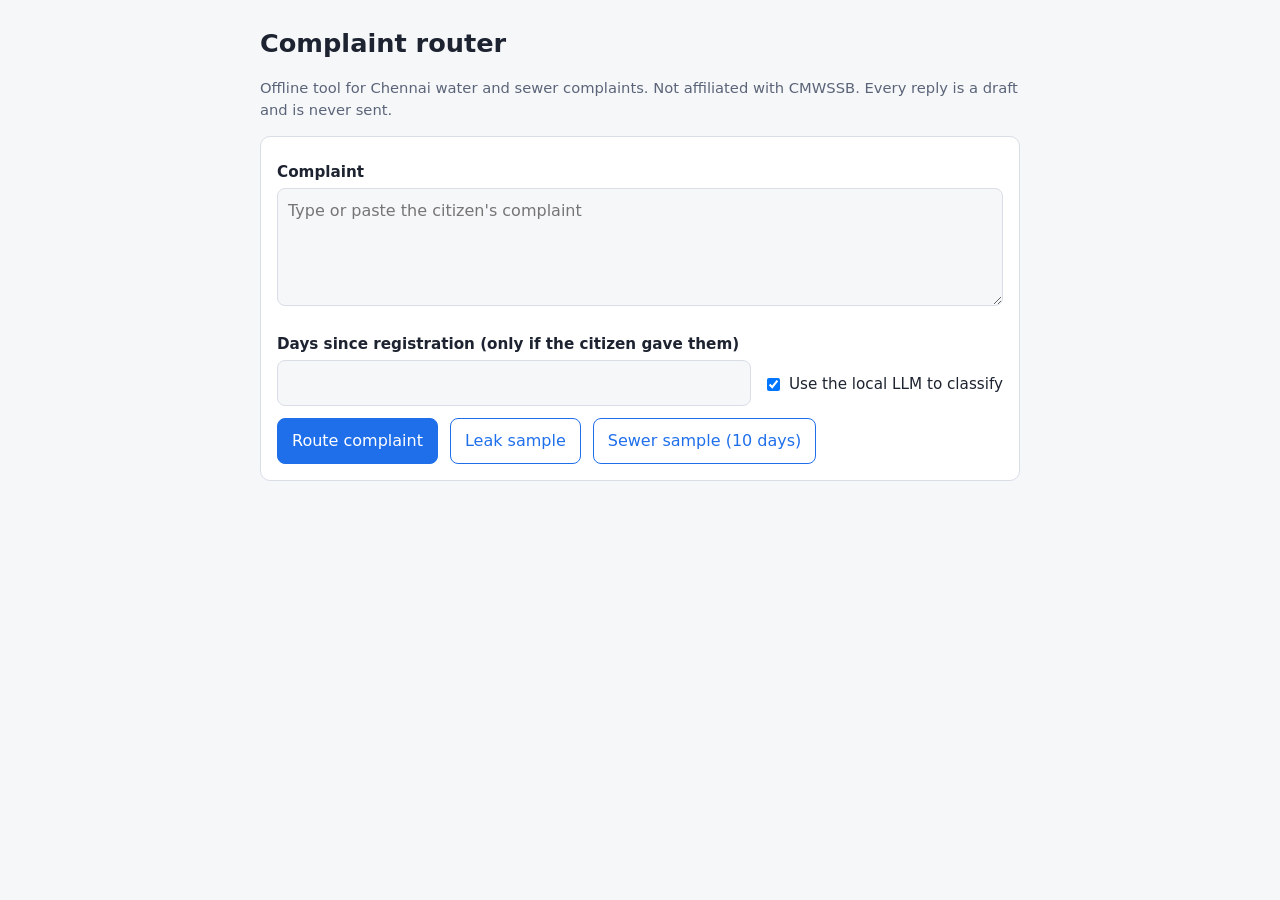
<file: app/index.html>
<!doctype html>
<html lang="en">
<head>
<meta charset="utf-8">
<meta name="viewport" content="width=device-width, initial-scale=1">
<title>Complaint Router</title>
<style>
  :root {
    --bg: #f6f7f9;
    --card: #ffffff;
    --text: #1d2330;
    --muted: #5b6478;
    --border: #d9dde6;
    --accent: #1f6feb;
    --accent-text: #ffffff;
    --warn-bg: #fff4e5;
    --warn-text: #7a4a00;
    --draft-bg: #eef6f1;
    --draft-border: #b9d9c4;
    --error: #b42318;
  }
  @media (prefers-color-scheme: dark) {
    :root:not([data-theme="light"]) {
      --bg: #12151c;
      --card: #1b2030;
      --text: #e6e9f0;
      --muted: #9aa3b5;
      --border: #2e3649;
      --accent: #6ea8ff;
      --accent-text: #0d1220;
      --warn-bg: #3a2c12;
      --warn-text: #ffd79a;
      --draft-bg: #15261d;
      --draft-border: #2d5a40;
      --error: #ff8a80;
    }
  }
  :root[data-theme="dark"] {
    --bg: #12151c;
    --card: #1b2030;
    --text: #e6e9f0;
    --muted: #9aa3b5;
    --border: #2e3649;
    --accent: #6ea8ff;
    --accent-text: #0d1220;
    --warn-bg: #3a2c12;
    --warn-text: #ffd79a;
    --draft-bg: #15261d;
    --draft-border: #2d5a40;
    --error: #ff8a80;
  }
  body {
    margin: 0;
    background: var(--bg);
    color: var(--text);
    font-family: system-ui, -apple-system, "Segoe UI", Roboto, sans-serif;
    line-height: 1.5;
  }
  .wrap { max-width: 760px; margin: 0 auto; padding: 16px; }
  h1 { font-size: 1.6rem; margin: 8px 0 4px; }
  h2 { font-size: 1.15rem; margin: 0 0 8px; }
  h3 { font-size: 1rem; margin: 16px 0 6px; }
  .muted { color: var(--muted); font-size: 0.92rem; }
  .card {
    background: var(--card);
    border: 1px solid var(--border);
    border-radius: 10px;
    padding: 16px;
    margin: 12px 0;
  }
  label { display: block; font-weight: 600; margin: 8px 0 4px; font-size: 0.95rem; }
  textarea, input[type="number"] {
    width: 100%;
    box-sizing: border-box;
    padding: 10px;
    border: 1px solid var(--border);
    border-radius: 8px;
    background: var(--bg);
    color: var(--text);
    font: inherit;
  }
  .row { display: flex; gap: 12px; flex-wrap: wrap; align-items: flex-end; margin-top: 12px; }
  .grow { flex: 1 1 220px; }
  .check { display: flex; align-items: center; gap: 6px; font-weight: 400; margin: 0 0 10px; }
  button {
    font: inherit;
    padding: 10px 14px;
    border-radius: 8px;
    border: 1px solid var(--accent);
    background: var(--accent);
    color: var(--accent-text);
    cursor: pointer;
  }
  button:disabled { opacity: 0.6; cursor: default; }
  button.ghost { background: transparent; color: var(--accent); }
  .error { color: var(--error); font-weight: 600; margin: 12px 0 0; }
  .status { background: var(--warn-bg); color: var(--warn-text); border-radius: 8px; padding: 8px 10px; }
  pre {
    white-space: pre-wrap;
    word-wrap: break-word;
    background: var(--draft-bg);
    border: 1px solid var(--draft-border);
    border-radius: 8px;
    padding: 12px;
    font-family: inherit;
    font-size: 0.95rem;
    margin: 0;
  }
  table { width: 100%; border-collapse: collapse; margin-top: 8px; }
  th, td { text-align: left; padding: 6px 8px; border-bottom: 1px solid var(--border); font-size: 0.95rem; }
  ul { margin: 4px 0 0 18px; padding: 0; }
  [hidden] { display: none !important; }
</style>
</head>
<body>
<main class="wrap">
  <header>
    <h1>Complaint router</h1>
    <p class="muted">Offline tool for Chennai water and sewer complaints. Not affiliated with CMWSSB. Every reply is a draft and is never sent.</p>
  </header>

  <section class="card">
    <form id="form">
      <label for="complaint">Complaint</label>
      <textarea id="complaint" rows="4" maxlength="2000" required placeholder="Type or paste the citizen's complaint"></textarea>
      <div class="row">
        <div class="grow">
          <label for="days">Days since registration (only if the citizen gave them)</label>
          <input id="days" type="number" min="0" max="3650" step="any" inputmode="decimal">
        </div>
        <label class="check"><input id="useLlm" type="checkbox" checked> Use the local LLM to classify</label>
      </div>
      <div class="row">
        <button type="submit" id="submit">Route complaint</button>
        <button type="button" class="ghost" data-sample="leak">Leak sample</button>
        <button type="button" class="ghost" data-sample="sewer">Sewer sample (10 days)</button>
      </div>
      <p id="error" class="error" hidden></p>
    </form>
  </section>

  <section id="results" hidden>
    <div class="card">
      <h2>Classification</h2>
      <p><strong id="typeLabel"></strong> <span id="subtypeLine" class="muted"></span></p>
      <p id="classifierLine"></p>
      <p id="llmStatus" class="status"></p>
      <p>Urgent: <span id="urgent"></span></p>
      <h3>Review notes</h3>
      <ul id="notes"></ul>
    </div>

    <div class="card">
      <h2>Draft reply</h2>
      <p class="muted">Exact text from the charter tools. The LLM does not write this part. Not sent.</p>
      <pre id="reply"></pre>
    </div>

    <div class="card">
      <h2>Route and timeline</h2>
      <p>Owner: <span id="owner"></span></p>
      <p>Charter timeline: <span id="timelineLine"></span></p>
      <h3>Escalation days as printed</h3>
      <table>
        <thead><tr><th>Officer level</th><th>Days</th></tr></thead>
        <tbody id="levels"></tbody>
      </table>
      <p id="escalationNote" class="muted"></p>
    </div>
  </section>
</main>

<script>
  const $ = (id) => document.getElementById(id);

  const SAMPLES = {
    leak: { text: "Water is leaking from the pipe near my house for three days, please fix it.", days: "" },
    sewer: { text: "Sewer main is blocked, manhole overflowing on our street.", days: "10" }
  };

  function showError(message) {
    $("error").textContent = message;
    $("error").hidden = !message;
  }

  function setText(id, value) {
    $(id).textContent = value;
  }

  function render(data) {
    const c = data.classification;
    const t = data.timeline;
    const e = data.escalation;

    $("results").hidden = false;
    setText("typeLabel", t.label || "Not classified");
    setText("subtypeLine", c.subtype ? `(subtype: ${c.subtype})` : "");
    setText("classifierLine", c.classifier === "llm"
      ? "Classified by the local LLM."
      : "Classified by the keyword classifier.");
    setText("llmStatus", c.llm_status);
    setText("urgent", c.urgent ? "Yes. Check the reply for the urgent line." : "No");

    const notes = $("notes");
    notes.replaceChildren();
    for (const note of c.notes) {
      const item = document.createElement("li");
      item.textContent = note;
      notes.appendChild(item);
    }
    if (c.notes.length === 0) {
      const item = document.createElement("li");
      item.textContent = "None.";
      notes.appendChild(item);
    }

    setText("reply", data.reply);
    setText("owner", data.route.owner || "To be assigned");

    let timeline = "None stated in the charter for this complaint type";
    if (t.fix_days !== null && t.fix_days !== undefined) timeline = `${t.fix_days} days`;
    else if (t.fix_hours !== null && t.fix_hours !== undefined) timeline = `${t.fix_hours} hours`;
    setText("timelineLine", timeline);

    const levels = $("levels");
    levels.replaceChildren();
    if (e.applies) {
      for (const level of e.levels_as_printed) {
        const row = document.createElement("tr");
        const name = document.createElement("td");
        const days = document.createElement("td");
        name.textContent = level.level;
        days.textContent = `${level.days} days`;
        row.append(name, days);
        levels.appendChild(row);
      }
      setText("escalationNote", `${e.after_last_level} ${e.note}`);
    } else {
      setText("escalationNote", e.reason);
    }
  }

  document.querySelectorAll("[data-sample]").forEach((button) => {
    button.addEventListener("click", () => {
      const sample = SAMPLES[button.dataset.sample];
      $("complaint").value = sample.text;
      $("days").value = sample.days;
    });
  });

  $("form").addEventListener("submit", async (event) => {
    event.preventDefault();
    showError("");

    const daysRaw = $("days").value.trim();
    const daysValue = daysRaw === "" ? null : Number(daysRaw);
    if (daysRaw !== "" && Number.isNaN(daysValue)) {
      showError("Days since registration must be a number.");
      return;
    }

    $("submit").disabled = true;
    $("submit").textContent = "Working...";
    try {
      const response = await fetch("/api/route", {
        method: "POST",
        headers: { "Content-Type": "application/json" },
        body: JSON.stringify({
          complaint: $("complaint").value,
          days_elapsed: daysValue,
          use_llm: $("useLlm").checked
        })
      });
      const data = await response.json();
      if (!response.ok) {
        showError(data.error || "The server could not route this complaint.");
        return;
      }
      render(data);
    } catch (err) {
      showError("Could not reach the local server. Check that it is running.");
    } finally {
      $("submit").disabled = false;
      $("submit").textContent = "Route complaint";
    }
  });
</script>
</body>
</html>
</file>
